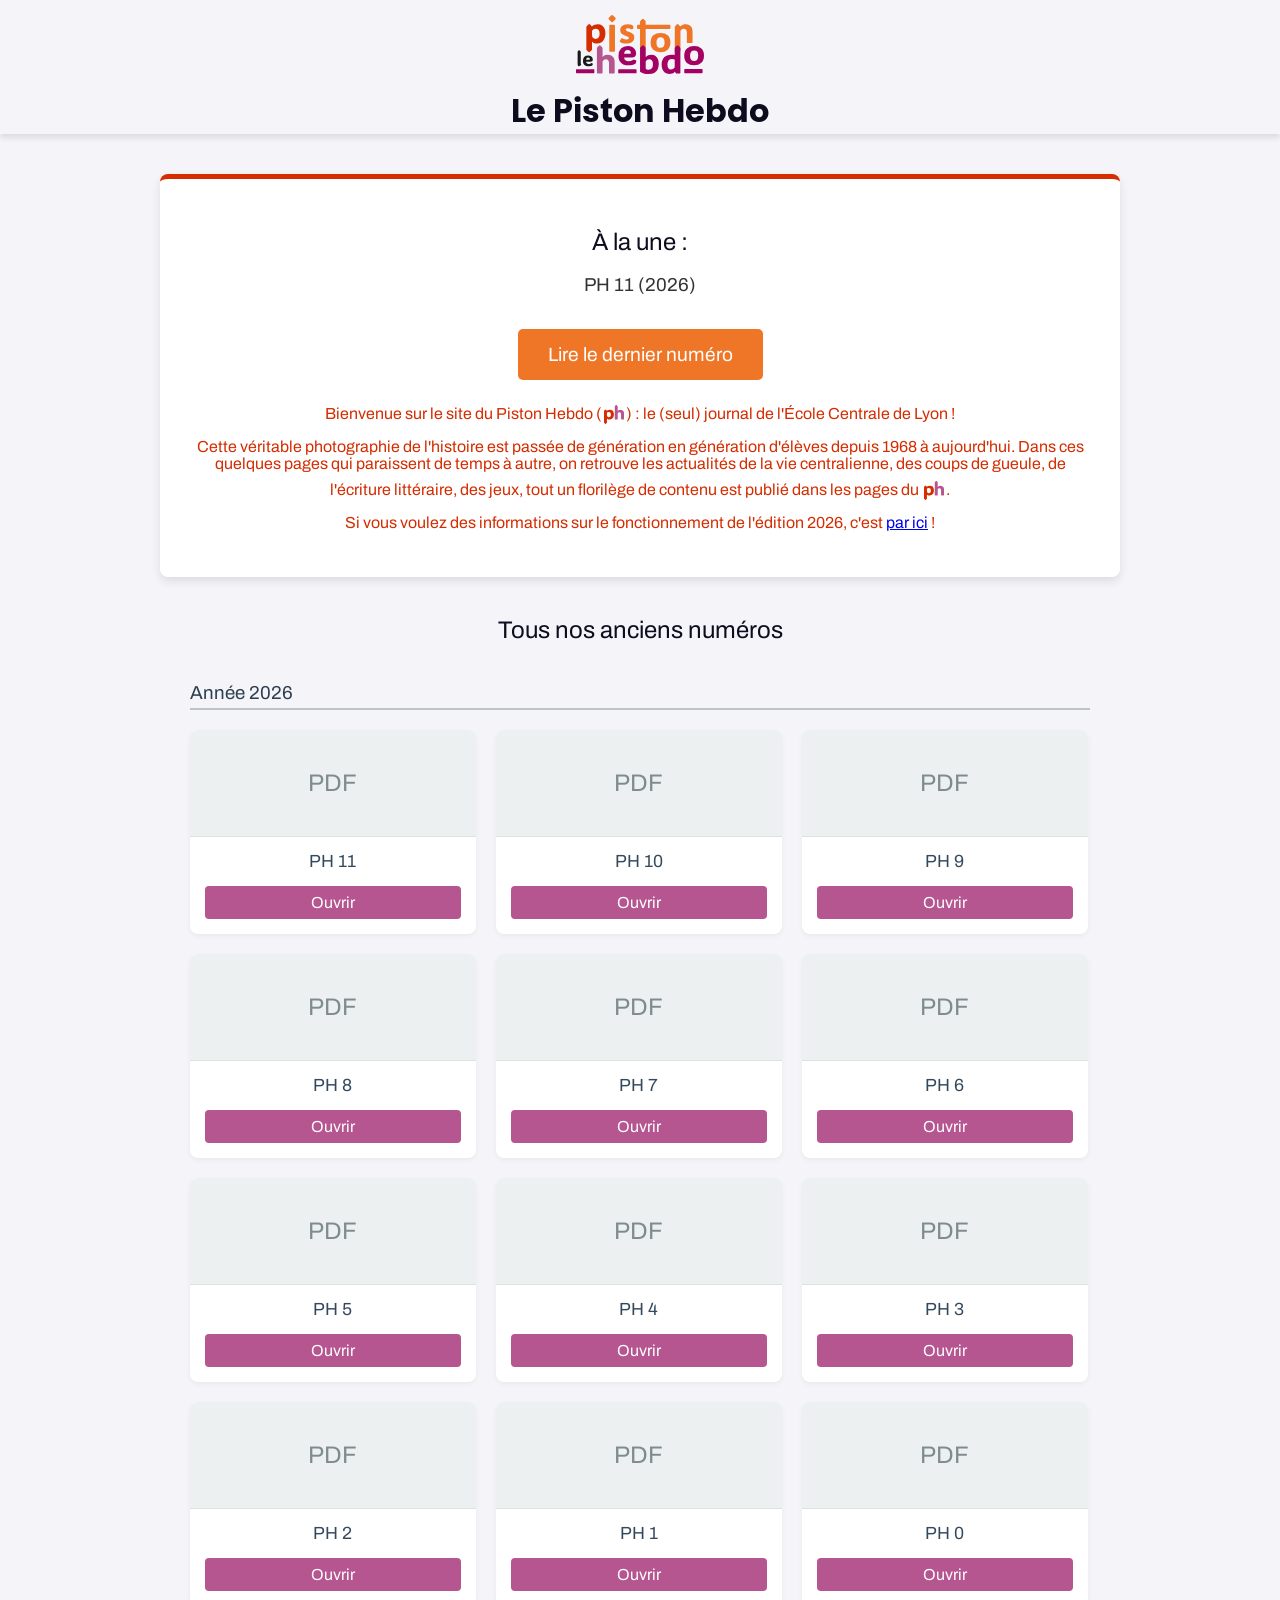
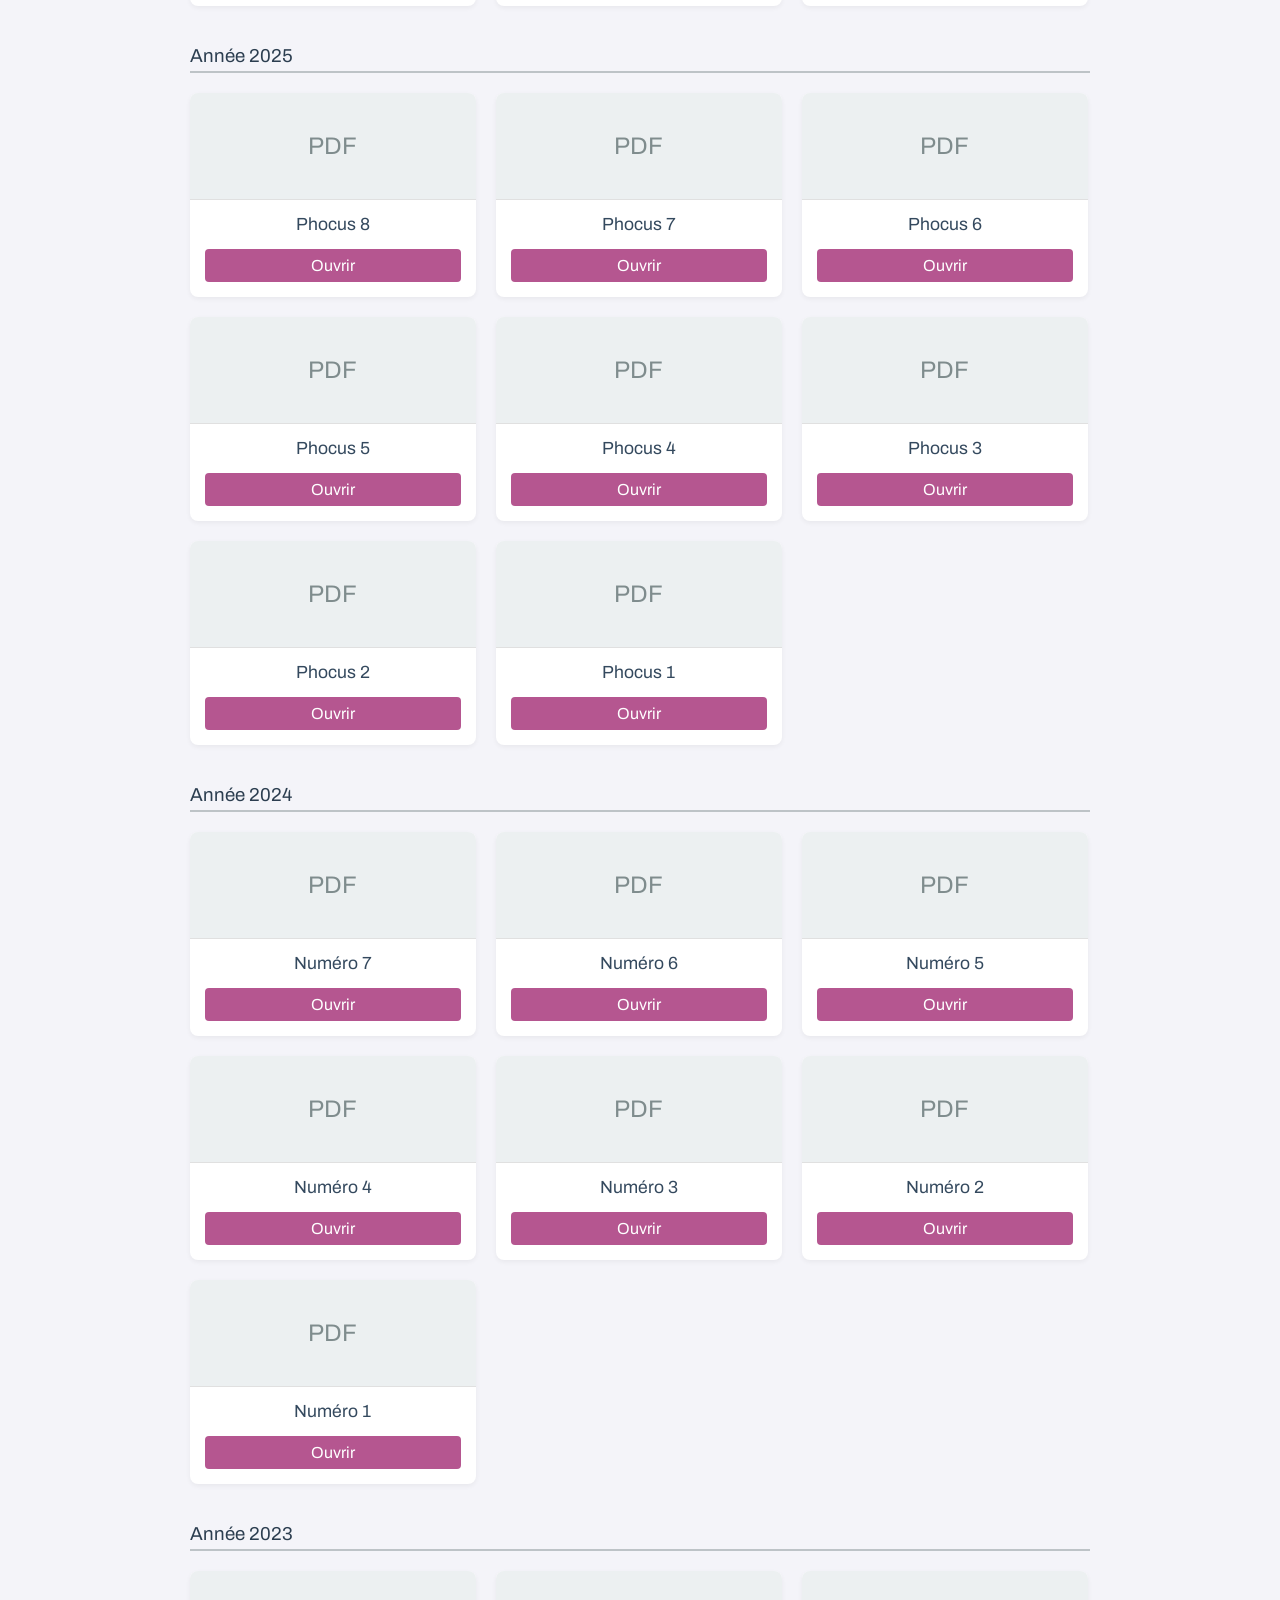
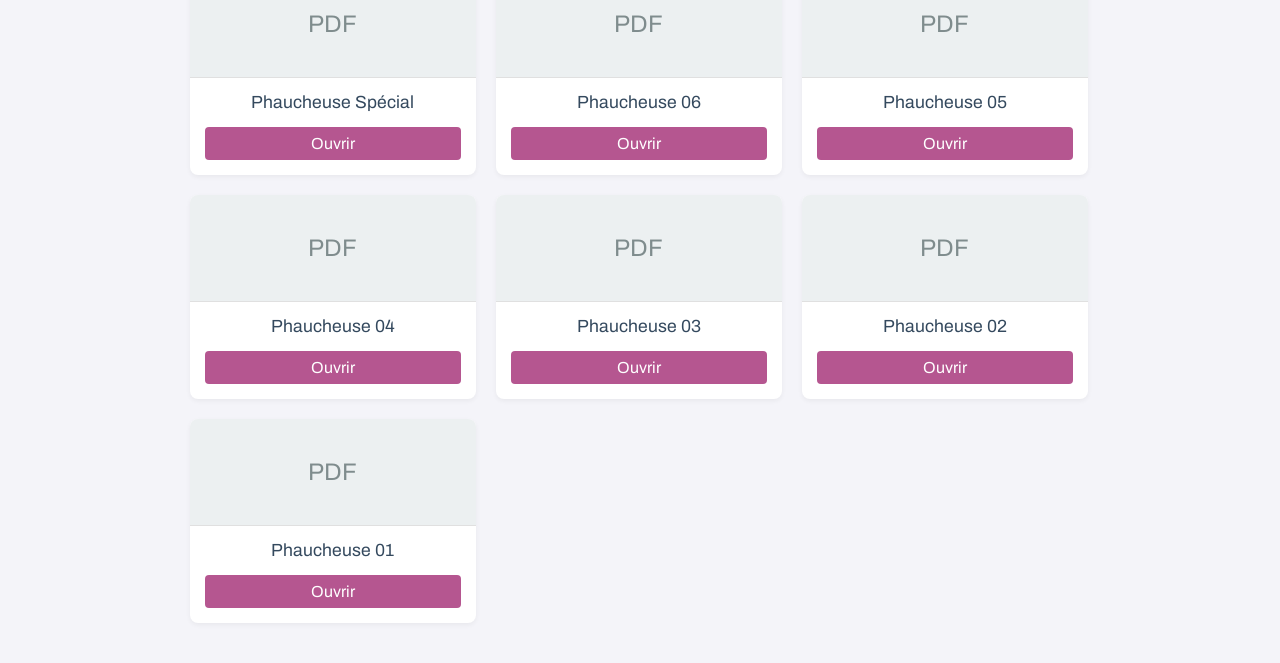
<file: index.html>
<!DOCTYPE html>
<html lang="en">
<head>
  <meta charset="UTF-8" />
  <link rel="stylesheet" href="style.css" />
  <img src="assets/images/ph_logo.svg" alt="Logo du Piston Hebdo" class="logo-ph">
</head>
<body>
  <h1>Le Piston Hebdo</h1>
  <section class="dernier-numero">
        <div class="encart-une">
            <h2>À la une :</h2>
            <h3 id="une-titre">Chargement...</h3>
            <p id="une-mois"></p>
            <a href="#" id="une-bouton" class="gros-bouton" target="_blank">Lire le dernier numéro</a>

            <p>Bienvenue sur le site du <bold>Piston Hebdo</bold> (<img class="petit-ph" src="assets/images/ph_petitlogo.svg">) : le (seul) journal de l'École Centrale de Lyon !</p>
            <p>Cette véritable photographie de l'histoire est passée de génération en génération d'élèves depuis 1968 à aujourd'hui.
              Dans ces quelques pages qui paraissent de temps à autre, on retrouve les actualités de la vie centralienne, des coups de gueule, 
              de l'écriture littéraire, des jeux, tout un florilège de contenu est publié dans les pages du <img class="petit-ph" src="assets/images/ph_petitlogo.svg">.</p>

            <p>Si vous voulez des informations sur le fonctionnement de l'édition 2026, c'est <a href="info.html">par ici</a> !</p>
        </div>
    </section>

  <section class="archives">
        <h2>Tous nos anciens numéros</h2>
        <div id="zone-archives" class="grille">
            </div>
  </section>

    <script src="./js/app.js"></script>
</body>
</file>
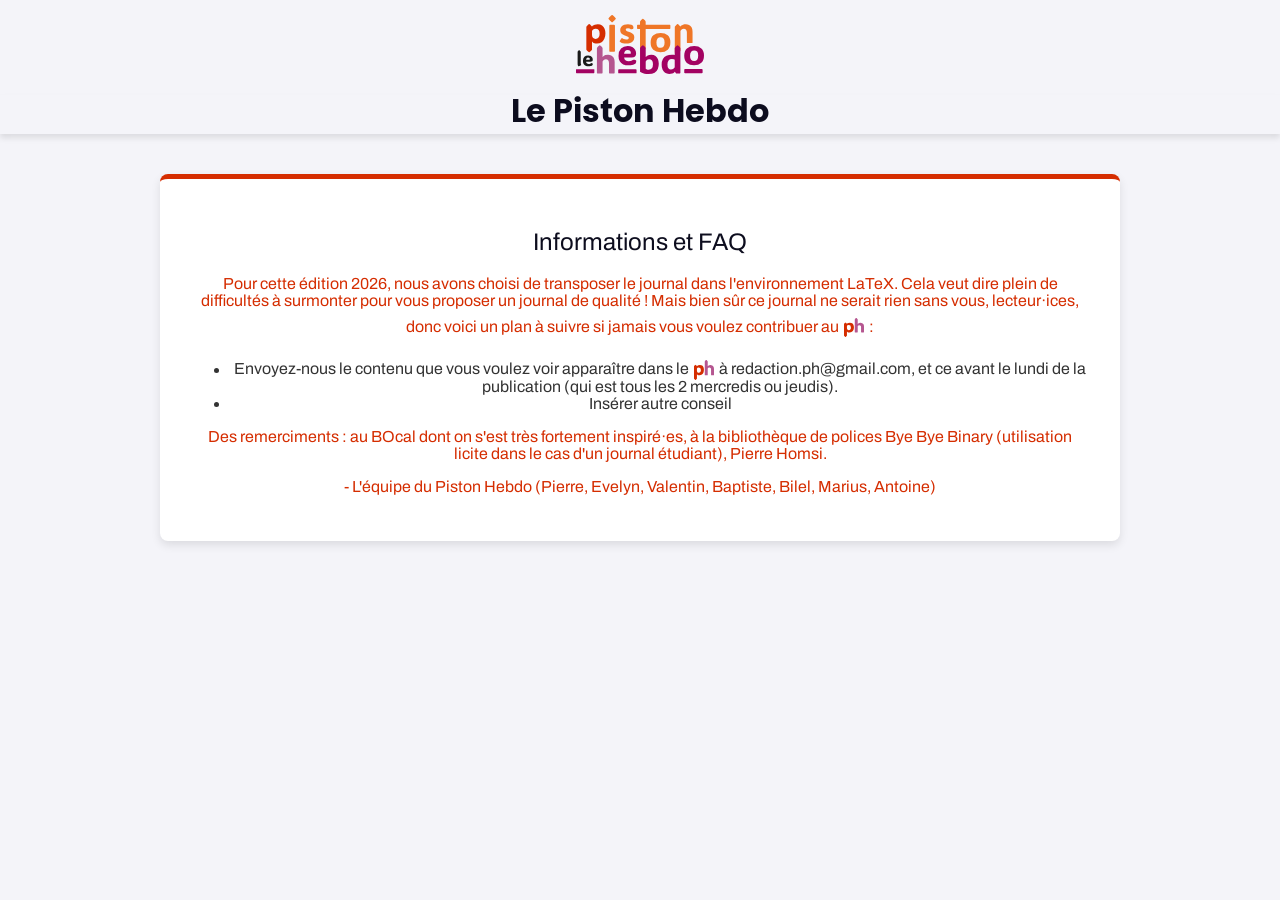
<file: info.html>
<!DOCTYPE html>
<html lang="en">
<head>
  <meta charset="UTF-8" />
  <link rel="stylesheet" href="style.css" />
  <img src="assets/images/ph_logo.svg" alt="Logo du Piston Hebdo" class="logo-ph">
</head>
<body>
  <h1>Le Piston Hebdo</h1>
  <section class="dernier-numero">
    <h2>Informations et FAQ</h2>
            <p>Pour cette édition 2026, nous avons choisi de transposer le journal dans l'environnement LaTeX. Cela veut dire plein de difficultés à surmonter
              pour vous proposer un journal de qualité ! Mais bien sûr ce journal ne serait rien sans vous, lecteur·ices, donc voici un plan à suivre si jamais
              vous voulez contribuer au <img class="petit-ph" src="assets/images/ph_petitlogo.svg"> :
            </p>

            <ul>
              <li>Envoyez-nous le contenu que vous voulez voir apparaître dans le <img class="petit-ph" src="assets/images/ph_petitlogo.svg"> à redaction.ph@gmail.com, et
                ce avant le lundi de la publication (qui est tous les 2 mercredis ou jeudis).</li>
              <li>Insérer autre conseil</li>
            </ul>

            <p>Des remerciments : au BOcal dont on s'est très fortement inspiré·es, à la bibliothèque de polices Bye Bye Binary (utilisation licite dans le cas d'un
              journal étudiant), Pierre Homsi.</p>
	<p>- L'équipe du Piston Hebdo (Pierre, Evelyn, Valentin, Baptiste, Bilel, Marius, Antoine)</p>
    </section>


    <script src="./js/app.js"></script>
</body>
</file>
<file: style.css>
h1 {
    color: rgb(12, 12, 30);
    box-shadow: 0 4px 6px rgba(0,0,0,0.1);
    text-align: center;
    font-family:ph_title, sans-serif
}

h2 {
    color: rgb(13, 13, 30);
    text-align: center;
}

p {
    color: #d52d00;
    text-align: center;
}
bold {
    color: #d52d00; 
    text-align : center;
}

body { font-family: ph_body, sans-serif; background-color: #f4f4f9; color: #333; margin: 0; }
        header { background-color: #2c3e50; color: white; padding: 20px; text-align: center; }
        .container { max-width: 800px; margin: 40px auto; padding: 20px; background: white; border-radius: 8px; box-shadow: 0 4px 6px rgba(0,0,0,0.1); }
header { background-color: #2c3e50; color: white; padding: 30px; text-align: center; }
section { max-width: 900px; margin: 40px auto; padding: 0 20px; }

.dernier-numero { background: white; padding: 30px; border-radius: 8px; box-shadow: 0 4px 10px rgba(0,0,0,0.1); text-align: center; border-top: 5px solid #d52d00; }
.gros-bouton { display: inline-block; background: #ef7627; color: white; padding: 15px 30px; text-decoration: none; border-radius: 5px; font-weight: bold; font-size: 1.2em; margin-top: 15px; }
.gros-bouton:hover { background: #d52d00; }


.titre-annee { border-bottom: 2px solid #bdc3c7; color: #2c3e50; padding-bottom: 5px; margin-top: 40px; }
.grille-annee { display: flex; flex-wrap: wrap; gap: 20px; margin-top: 20px; }

.carte-journal { background: white; border-radius: 8px; width: calc(33.333% - 14px); box-shadow: 0 2px 5px rgba(0,0,0,0.05); display: flex; flex-direction: column; overflow: hidden; }
.icone-pdf { background: #ecf0f1; color: #7f8c8d; font-size: 1.5em; font-weight: bold; text-align: center; padding: 40px 0; border-bottom: 1px solid #e0e0e0; }
.infos-journal { padding: 15px; text-align: center; flex-grow: 1; display: flex; flex-direction: column; justify-content: space-between; }
.infos-journal h4 { margin: 0 0 15px 0; font-size: 1.1em; color: #34495e; }
.bouton-lire { background: #b55690; color: white; text-decoration: none; padding: 8px; border-radius: 4px; display: block; font-weight: bold; }
.bouton-lire:hover { background: #a30262; }

@media (max-width: 768px) {
    .carte-journal { width: calc(50% - 10px); }
}
@media (max-width: 480px) {
    .carte-journal { width: 100%; }
}

@font-face {
  font-family: ph_title; /* set name */
  src: url('assets/fonts/BBBPoppinsTN-TextBold.otf'); /* url of the font */
}

@font-face {
  font-family: ph_body; /* set name */
  font-weight: normal;
  src: url('assets/fonts/Archivo.ttf'); /* url of the font */
}

.logo-ph {
    display: block;
    margin-left: auto;
    margin-right: auto;
    margin-top: 15px;
    width: 10%;
}

.petit-ph {
    position: relative;
    top: 7px;
    width: 20px;
    margin: 2px
}
</file>
